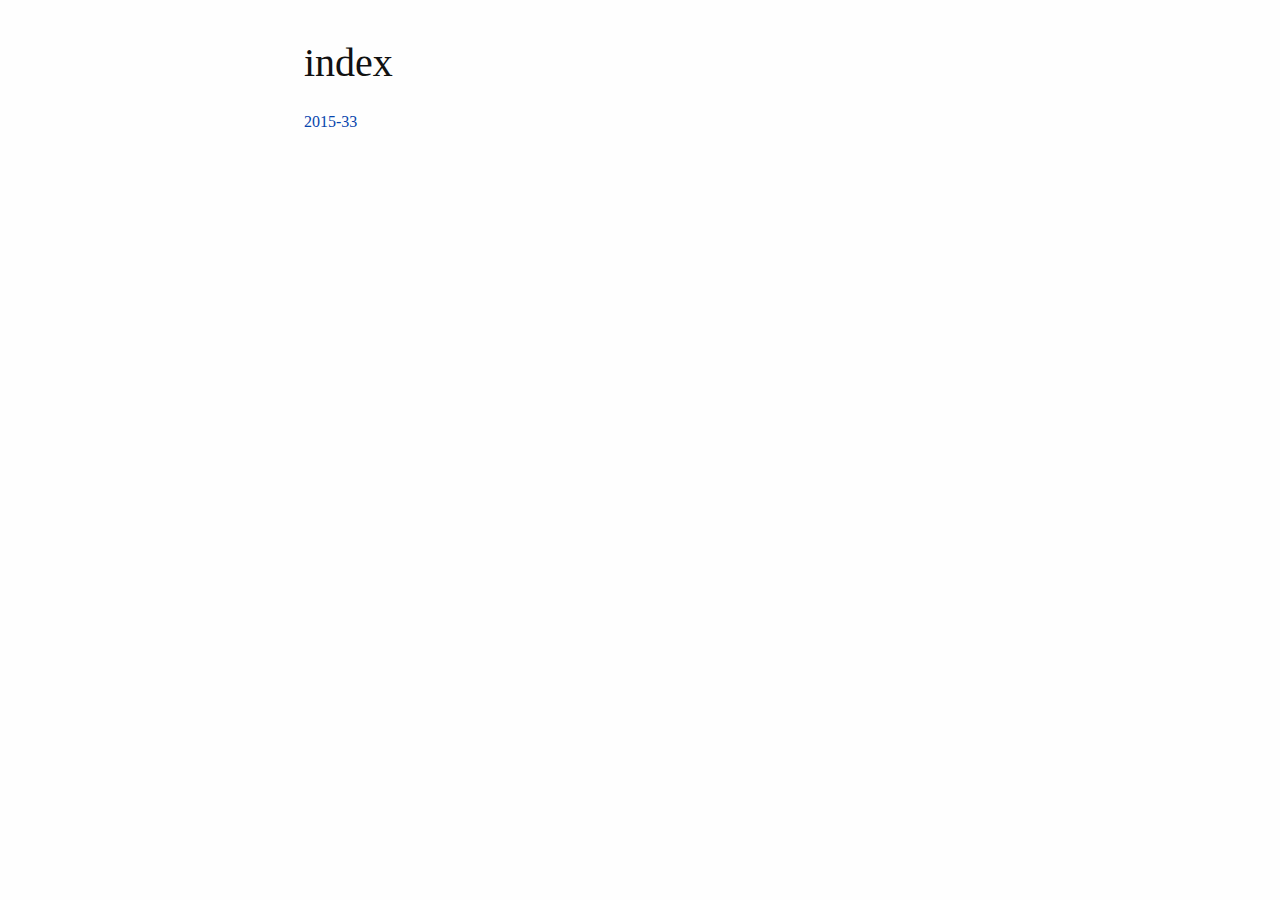
<file: index.html>
<?xml version="1.0" encoding="utf-8"?>
<!DOCTYPE html PUBLIC "-//W3C//DTD XHTML 1.0 Strict//EN"
"http://www.w3.org/TR/xhtml1/DTD/xhtml1-strict.dtd">
<html xmlns="http://www.w3.org/1999/xhtml" lang="en" xml:lang="en">
<head>
<title>index</title>
<!-- 2015-08-16 Sun 12:04 -->
<meta  http-equiv="Content-Type" content="text/html;charset=utf-8" />
<meta  name="generator" content="Org-mode" />
<meta  name="author" content="zf" />
<link rel="stylesheet" type="text/css" href="markdown.css" />
</head>
<body>
<div id="content">
<h1 class="title">index</h1>
<p>
<a href="./2015-33.html">2015-33</a>
</p>
</div>
</body>
</html>
</file>
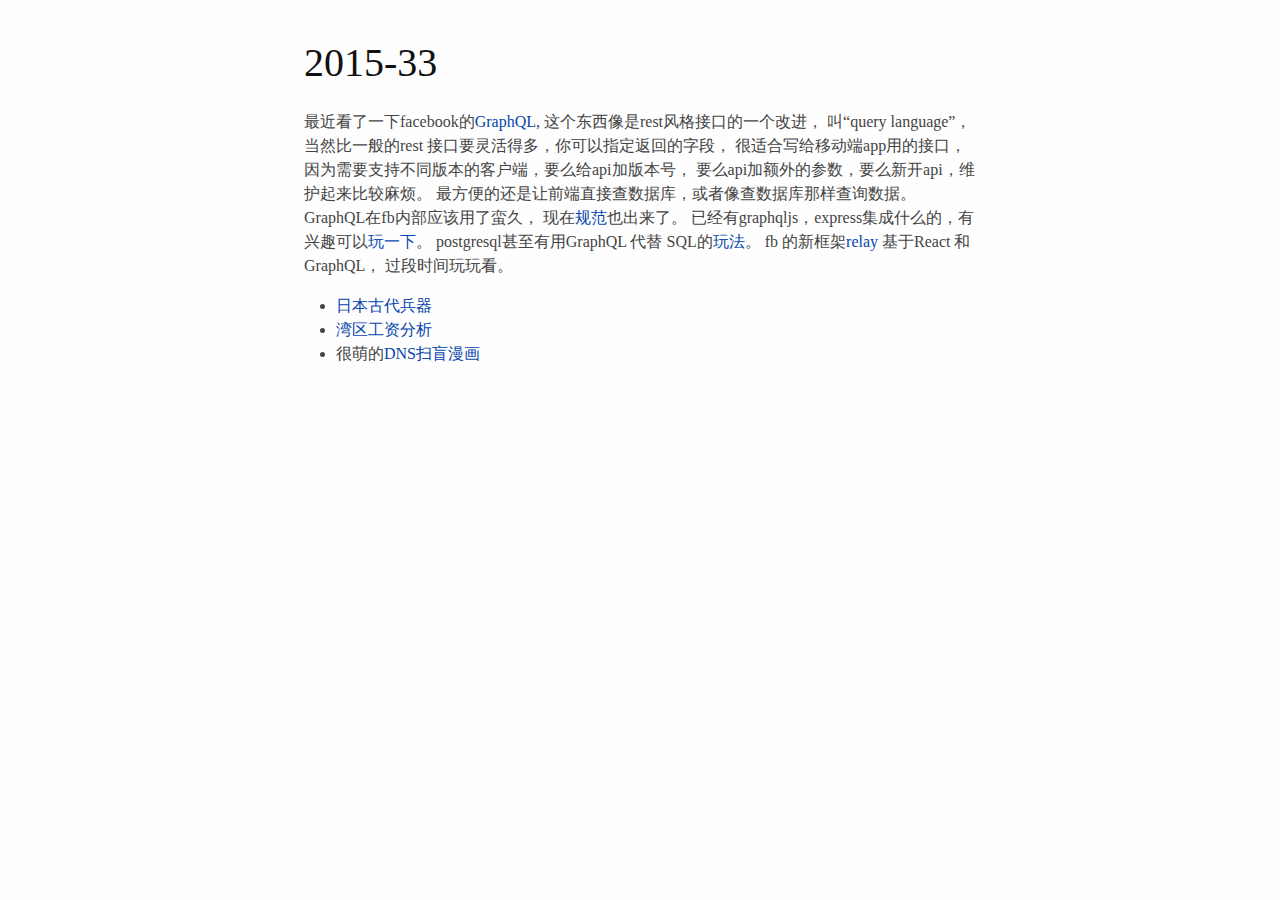
<file: 2015-33.html>
<?xml version="1.0" encoding="utf-8"?>
<!DOCTYPE html PUBLIC "-//W3C//DTD XHTML 1.0 Strict//EN"
"http://www.w3.org/TR/xhtml1/DTD/xhtml1-strict.dtd">
<html xmlns="http://www.w3.org/1999/xhtml" lang="en" xml:lang="en">
<head>
<title>2015-33</title>
<!-- 2015-08-16 Sun 11:54 -->
<meta  http-equiv="Content-Type" content="text/html;charset=utf-8" />
<meta  name="generator" content="Org-mode" />
<meta  name="author" content="zf" />
<link rel="stylesheet" type="text/css" href="markdown.css" />
</head>
<body>
<div id="content">
<h1 class="title">2015-33</h1>
<p>
最近看了一下facebook的<a href="https://facebook.github.io/react/blog/2015/05/01/graphql-introduction.html">GraphQL</a>, 这个东西像是rest风格接口的一个改进，
叫“query language”，当然比一般的rest 接口要灵活得多，你可以指定返回的字段，
很适合写给移动端app用的接口，因为需要支持不同版本的客户端，要么给api加版本号，
要么api加额外的参数，要么新开api，维护起来比较麻烦。
最方便的还是让前端直接查数据库，或者像查数据库那样查询数据。
GraphQL在fb内部应该用了蛮久， 现在<a href="http://facebook.github.io/graphql/">规范</a>也出来了。
已经有graphqljs，express集成什么的，有兴趣可以<a href="https://medium.com/@clayallsopp/your-first-graphql-server-3c766ab4f0a2">玩一下</a>。
postgresql甚至有用GraphQL 代替 SQL的<a href="https://github.com/solidsnack/GraphpostgresQL">玩法</a>。
fb 的新框架<a href="https://github.com/facebook/relay">relay</a> 基于React 和 GraphQL， 过段时间玩玩看。
</p>

<ul class="org-ul">
<li><a href="http://www.tofugu.com/2015/08/07/katana-rocket-launchers-unique-weapons-ancient-japan/">日本古代兵器</a>
</li>
<li><a href="http://rivierapartners.com/engineering-salaries-reviewed-3/">湾区工资分析</a>
</li>
<li>很萌的<a href="https://howdns.works/">DNS扫盲漫画</a>
</li>
</ul>
</div>
</body>
</html>
</file>
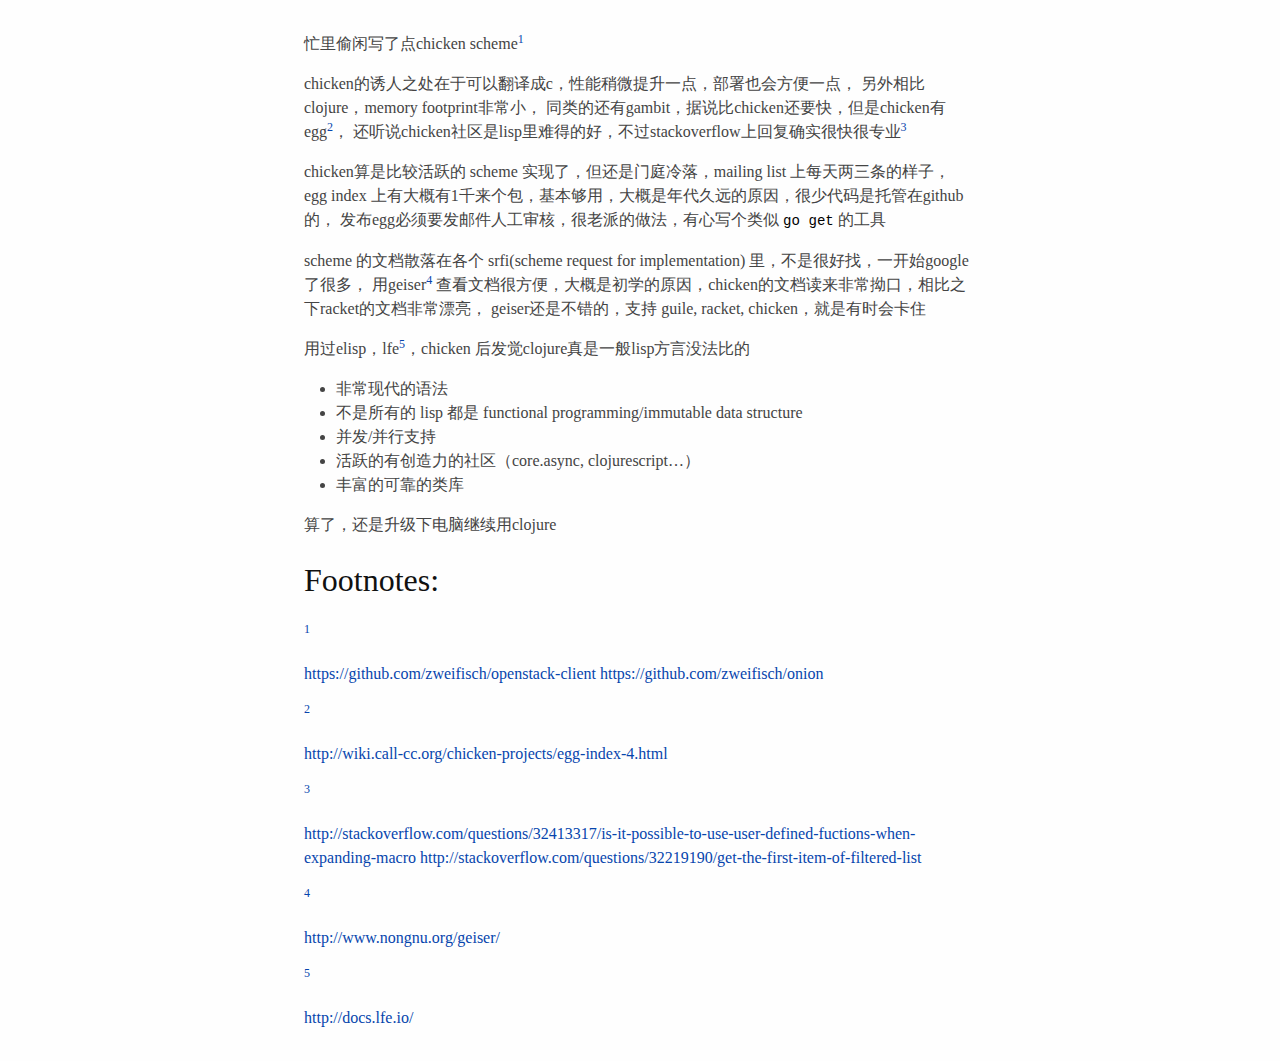
<file: chicken-scheme.html>
<?xml version="1.0" encoding="utf-8"?>
<!DOCTYPE html PUBLIC "-//W3C//DTD XHTML 1.0 Strict//EN"
"http://www.w3.org/TR/xhtml1/DTD/xhtml1-strict.dtd">
<html xmlns="http://www.w3.org/1999/xhtml" lang="en" xml:lang="en">
<head>
<!-- 2015-09-12 Sat 18:48 -->
<meta  http-equiv="Content-Type" content="text/html;charset=utf-8" />
<meta  name="viewport" content="width=device-width, initial-scale=1" />
<title></title>
<meta  name="generator" content="Org-mode" />
<meta  name="author" content="zf" />
<link rel="stylesheet" type="text/css" href="markdown.css" />
</head>
<body>
<div id="content">
<p>
忙里偷闲写了点chicken scheme<sup><a id="fnr.1" class="footref" href="#fn.1">1</a></sup>
</p>

<p>
chicken的诱人之处在于可以翻译成c，性能稍微提升一点，部署也会方便一点，
另外相比clojure，memory footprint非常小，
同类的还有gambit，据说比chicken还要快，但是chicken有 egg<sup><a id="fnr.2" class="footref" href="#fn.2">2</a></sup>，
还听说chicken社区是lisp里难得的好，不过stackoverflow上回复确实很快很专业<sup><a id="fnr.3" class="footref" href="#fn.3">3</a></sup>
</p>

<p>
chicken算是比较活跃的 scheme 实现了，但还是门庭冷落，mailing list 上每天两三条的样子，
egg index 上有大概有1千来个包，基本够用，大概是年代久远的原因，很少代码是托管在github的，
发布egg必须要发邮件人工审核，很老派的做法，有心写个类似 <code>go get</code> 的工具
</p>

<p>
scheme 的文档散落在各个 srfi(scheme request for implementation) 里，不是很好找，一开始google 了很多，
用geiser<sup><a id="fnr.4" class="footref" href="#fn.4">4</a></sup> 查看文档很方便，大概是初学的原因，chicken的文档读来非常拗口，相比之下racket的文档非常漂亮，
geiser还是不错的，支持 guile, racket, chicken，就是有时会卡住
</p>

<p>
用过elisp，lfe<sup><a id="fnr.5" class="footref" href="#fn.5">5</a></sup>，chicken 后发觉clojure真是一般lisp方言没法比的
</p>

<ul class="org-ul">
<li>非常现代的语法</li>
<li>不是所有的 lisp 都是 functional programming/immutable data structure</li>
<li>并发/并行支持</li>
<li>活跃的有创造力的社区（core.async, clojurescript&#x2026;）</li>
<li>丰富的可靠的类库</li>
</ul>

<p>
算了，还是升级下电脑继续用clojure
</p>
<div id="footnotes">
<h2 class="footnotes">Footnotes: </h2>
<div id="text-footnotes">

<div class="footdef"><sup><a id="fn.1" class="footnum" href="#fnr.1">1</a></sup> <div class="footpara"><p class="footpara">
<a href="https://github.com/zweifisch/openstack-client">https://github.com/zweifisch/openstack-client</a>
       <a href="https://github.com/zweifisch/onion">https://github.com/zweifisch/onion</a>
</p></div></div>

<div class="footdef"><sup><a id="fn.2" class="footnum" href="#fnr.2">2</a></sup> <div class="footpara"><p class="footpara">
<a href="http://wiki.call-cc.org/chicken-projects/egg-index-4.html">http://wiki.call-cc.org/chicken-projects/egg-index-4.html</a>
</p></div></div>

<div class="footdef"><sup><a id="fn.3" class="footnum" href="#fnr.3">3</a></sup> <div class="footpara"><p class="footpara">
<a href="http://stackoverflow.com/questions/32413317/is-it-possible-to-use-user-defined-fuctions-when-expanding-macro">http://stackoverflow.com/questions/32413317/is-it-possible-to-use-user-defined-fuctions-when-expanding-macro</a>
       <a href="http://stackoverflow.com/questions/32219190/get-the-first-item-of-filtered-list">http://stackoverflow.com/questions/32219190/get-the-first-item-of-filtered-list</a>
</p></div></div>

<div class="footdef"><sup><a id="fn.4" class="footnum" href="#fnr.4">4</a></sup> <div class="footpara"><p class="footpara">
<a href="http://www.nongnu.org/geiser/">http://www.nongnu.org/geiser/</a>
</p></div></div>

<div class="footdef"><sup><a id="fn.5" class="footnum" href="#fnr.5">5</a></sup> <div class="footpara"><p class="footpara">
<a href="http://docs.lfe.io/">http://docs.lfe.io/</a>
</p></div></div>


</div>
</div></div>
</body>
</html>
</file>
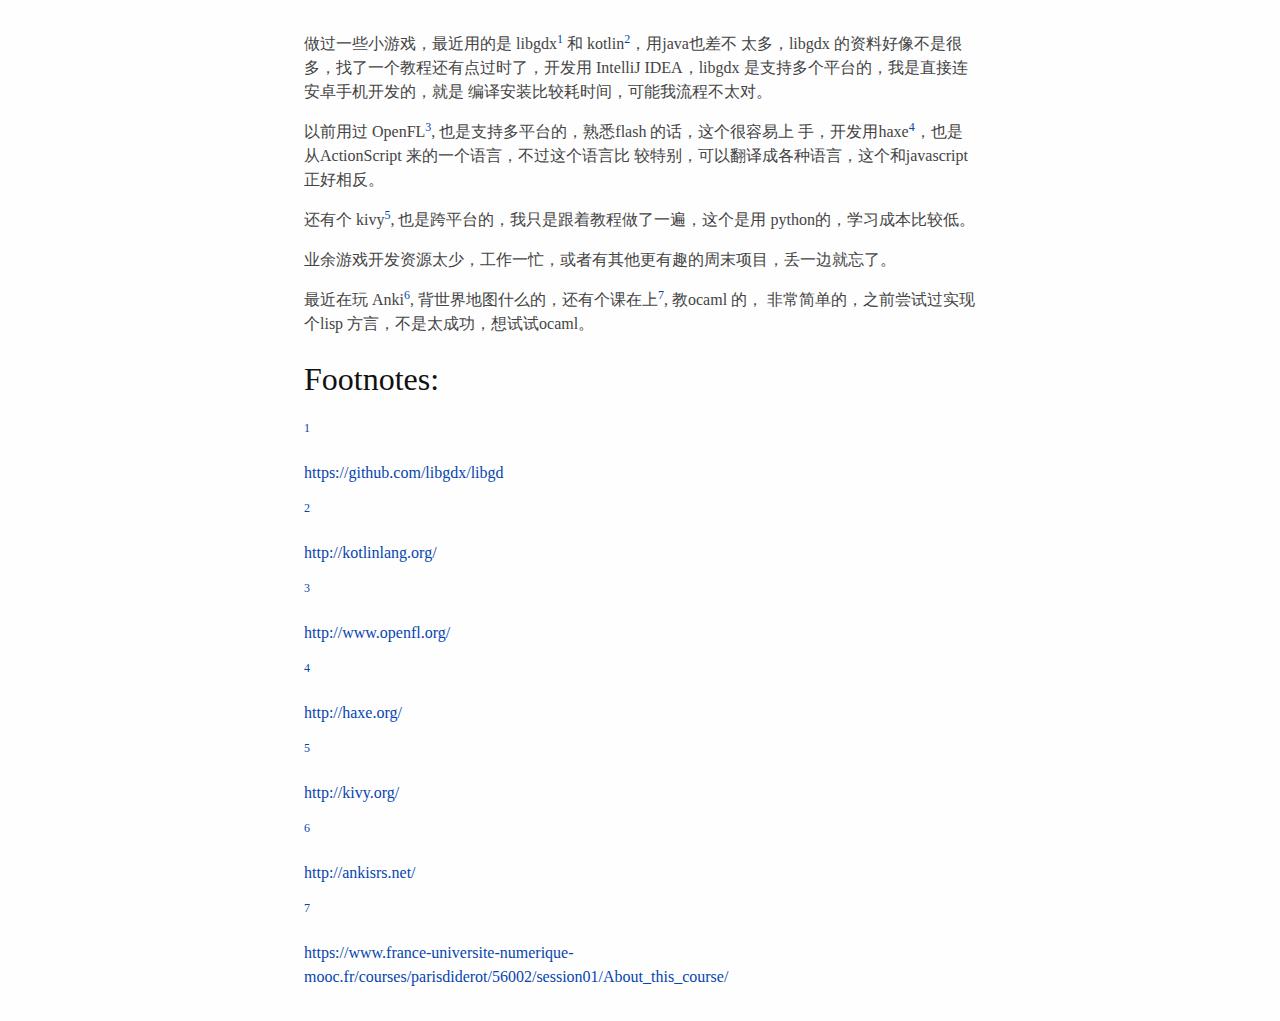
<file: game-dev.html>
<?xml version="1.0" encoding="utf-8"?>
<!DOCTYPE html PUBLIC "-//W3C//DTD XHTML 1.0 Strict//EN"
"http://www.w3.org/TR/xhtml1/DTD/xhtml1-strict.dtd">
<html xmlns="http://www.w3.org/1999/xhtml" lang="en" xml:lang="en">
<head>
<!-- 2015-10-29 Thu 08:18 -->
<meta  http-equiv="Content-Type" content="text/html;charset=utf-8" />
<meta  name="viewport" content="width=device-width, initial-scale=1" />
<title></title>
<meta  name="generator" content="Org-mode" />
<meta  name="author" content="zf" />
<link rel="stylesheet" type="text/css" href="markdown.css" />
</head>
<body>
<div id="content">
<p>
做过一些小游戏，最近用的是 libgdx<sup><a id="fnr.1" class="footref" href="#fn.1">1</a></sup> 和 kotlin<sup><a id="fnr.2" class="footref" href="#fn.2">2</a></sup>，用java也差不
太多，libgdx 的资料好像不是很多，找了一个教程还有点过时了，开发用
IntelliJ IDEA，libgdx 是支持多个平台的，我是直接连安卓手机开发的，就是
编译安装比较耗时间，可能我流程不太对。
</p>

<p>
以前用过 OpenFL<sup><a id="fnr.3" class="footref" href="#fn.3">3</a></sup>, 也是支持多平台的，熟悉flash 的话，这个很容易上
手，开发用haxe<sup><a id="fnr.4" class="footref" href="#fn.4">4</a></sup>，也是从ActionScript 来的一个语言，不过这个语言比
较特别，可以翻译成各种语言，这个和javascript 正好相反。
</p>

<p>
还有个 kivy<sup><a id="fnr.5" class="footref" href="#fn.5">5</a></sup>, 也是跨平台的，我只是跟着教程做了一遍，这个是用
python的，学习成本比较低。
</p>

<p>
业余游戏开发资源太少，工作一忙，或者有其他更有趣的周末项目，丢一边就忘了。
</p>

<p>
最近在玩 Anki<sup><a id="fnr.6" class="footref" href="#fn.6">6</a></sup>, 背世界地图什么的，还有个课在上<sup><a id="fnr.7" class="footref" href="#fn.7">7</a></sup>, 教ocaml 的，
非常简单的，之前尝试过实现个lisp 方言，不是太成功，想试试ocaml。
</p>
<div id="footnotes">
<h2 class="footnotes">Footnotes: </h2>
<div id="text-footnotes">

<div class="footdef"><sup><a id="fn.1" class="footnum" href="#fnr.1">1</a></sup> <div class="footpara"><p class="footpara">
<a href="https://github.com/libgdx/libgd">https://github.com/libgdx/libgd</a>
</p></div></div>

<div class="footdef"><sup><a id="fn.2" class="footnum" href="#fnr.2">2</a></sup> <div class="footpara"><p class="footpara">
<a href="http://kotlinlang.org/">http://kotlinlang.org/</a>
</p></div></div>

<div class="footdef"><sup><a id="fn.3" class="footnum" href="#fnr.3">3</a></sup> <div class="footpara"><p class="footpara">
<a href="http://www.openfl.org/">http://www.openfl.org/</a>
</p></div></div>

<div class="footdef"><sup><a id="fn.4" class="footnum" href="#fnr.4">4</a></sup> <div class="footpara"><p class="footpara">
<a href="http://haxe.org/">http://haxe.org/</a>
</p></div></div>

<div class="footdef"><sup><a id="fn.5" class="footnum" href="#fnr.5">5</a></sup> <div class="footpara"><p class="footpara">
<a href="http://kivy.org/">http://kivy.org/</a>
</p></div></div>

<div class="footdef"><sup><a id="fn.6" class="footnum" href="#fnr.6">6</a></sup> <div class="footpara"><p class="footpara">
<a href="http://ankisrs.net/">http://ankisrs.net/</a>
</p></div></div>

<div class="footdef"><sup><a id="fn.7" class="footnum" href="#fnr.7">7</a></sup> <div class="footpara"><p class="footpara">
<a href="https://www.france-universite-numerique-mooc.fr/courses/parisdiderot/56002/session01/About_this_course/">https://www.france-universite-numerique-mooc.fr/courses/parisdiderot/56002/session01/About_this_course/</a>
</p></div></div>


</div>
</div></div>
</body>
</html>
</file>
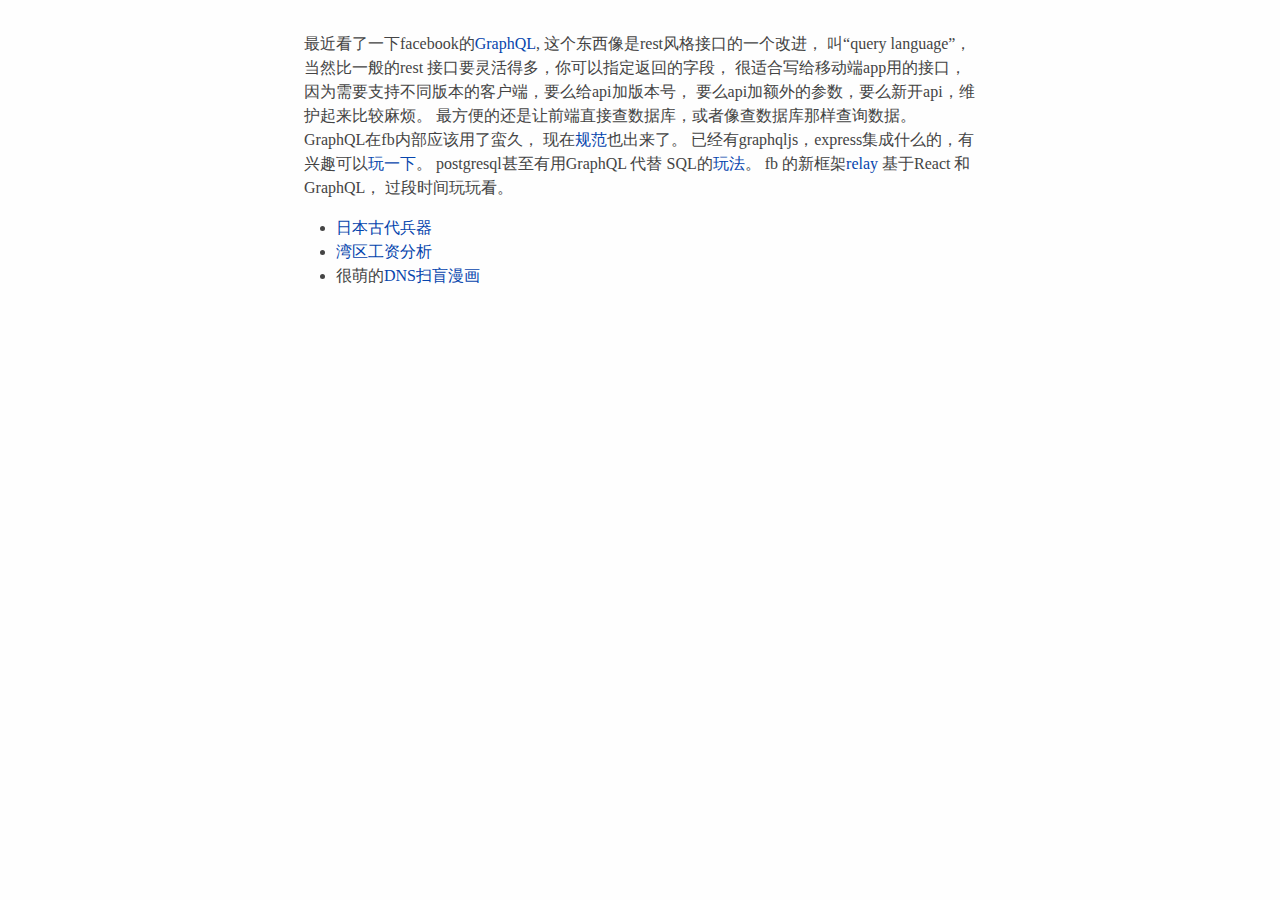
<file: graphql.html>
<?xml version="1.0" encoding="utf-8"?>
<!DOCTYPE html PUBLIC "-//W3C//DTD XHTML 1.0 Strict//EN"
"http://www.w3.org/TR/xhtml1/DTD/xhtml1-strict.dtd">
<html xmlns="http://www.w3.org/1999/xhtml" lang="en" xml:lang="en">
<head>
<!-- 2015-09-12 Sat 18:29 -->
<meta  http-equiv="Content-Type" content="text/html;charset=utf-8" />
<meta  name="viewport" content="width=device-width, initial-scale=1" />
<title></title>
<meta  name="generator" content="Org-mode" />
<meta  name="author" content="zf" />
<link rel="stylesheet" type="text/css" href="markdown.css" />
</head>
<body>
<div id="content">
<p>
最近看了一下facebook的<a href="https://facebook.github.io/react/blog/2015/05/01/graphql-introduction.html">GraphQL</a>, 这个东西像是rest风格接口的一个改进，
叫“query language”，当然比一般的rest 接口要灵活得多，你可以指定返回的字段，
很适合写给移动端app用的接口，因为需要支持不同版本的客户端，要么给api加版本号，
要么api加额外的参数，要么新开api，维护起来比较麻烦。
最方便的还是让前端直接查数据库，或者像查数据库那样查询数据。
GraphQL在fb内部应该用了蛮久， 现在<a href="http://facebook.github.io/graphql/">规范</a>也出来了。
已经有graphqljs，express集成什么的，有兴趣可以<a href="https://medium.com/@clayallsopp/your-first-graphql-server-3c766ab4f0a2">玩一下</a>。
postgresql甚至有用GraphQL 代替 SQL的<a href="https://github.com/solidsnack/GraphpostgresQL">玩法</a>。
fb 的新框架<a href="https://github.com/facebook/relay">relay</a> 基于React 和 GraphQL， 过段时间玩玩看。
</p>

<ul class="org-ul">
<li><a href="http://www.tofugu.com/2015/08/07/katana-rocket-launchers-unique-weapons-ancient-japan/">日本古代兵器</a></li>
<li><a href="http://rivierapartners.com/engineering-salaries-reviewed-3/">湾区工资分析</a></li>
<li>很萌的<a href="https://howdns.works/">DNS扫盲漫画</a></li>
</ul>
</div>
</body>
</html>
</file>
<file: markdown.css>
html { font-size: 100%; overflow-y: scroll; -webkit-text-size-adjust: 100%; -ms-text-size-adjust: 100%; }

body{
color:#444;
font-family:Georgia, Palatino, 'Palatino Linotype', Times, 'Times New Roman', serif;
font-size:12px;
line-height:1.5em;
padding:1em;
margin:auto;
max-width:42em;
background:#fefefe;
}

a{ color: #0645ad; text-decoration:none;}
a:visited{ color: #0b0080; }
a:hover{ color: #06e; }
a:active{ color:#faa700; }
a:focus{ outline: thin dotted; }
a:hover, a:active{ outline: 0; }

::-moz-selection{background:rgba(255,255,0,0.3);color:#000}
::selection{background:rgba(255,255,0,0.3);color:#000}

a::-moz-selection{background:rgba(255,255,0,0.3);color:#0645ad}
a::selection{background:rgba(255,255,0,0.3);color:#0645ad}

p{
margin:1em 0;
}

img{
max-width:100%;
}

h1,h2,h3,h4,h5,h6{
font-weight:normal;
color:#111;
line-height:1em;
}
h4,h5,h6{ font-weight: bold; }
h1{ font-size:2.5em; }
h2{ font-size:2em; }
h3{ font-size:1.5em; }
h4{ font-size:1.2em; }
h5{ font-size:1em; }
h6{ font-size:0.9em; }

blockquote{
color:#666666;
margin:0;
padding-left: 3em;
border-left: 0.5em #EEE solid;
}
hr { display: block; height: 2px; border: 0; border-top: 1px solid #aaa;border-bottom: 1px solid #eee; margin: 1em 0; padding: 0; }
pre, code, kbd, samp { color: #000; font-family: monospace, monospace; _font-family: 'courier new', monospace; font-size: 0.88em; }
pre { white-space: pre; white-space: pre-wrap; word-wrap: break-word; }

b, strong { font-weight: bold; }

dfn { font-style: italic; }

ins { background: #ff9; color: #000; text-decoration: none; }

mark { background: #ff0; color: #000; font-style: italic; font-weight: bold; }

sub, sup { font-size: 75%; line-height: 0; position: relative; vertical-align: baseline; }
sup { top: -0.5em; }
sub { bottom: -0.25em; }

ul, ol { margin: 1em 0; padding: 0 0 0 2em; }
li p:last-child { margin:0 }
dd { margin: 0 0 0 2em; }

img { border: 0; -ms-interpolation-mode: bicubic; vertical-align: middle; }

table { border-collapse: collapse; border-spacing: 0; }
td { vertical-align: top; }

@media only screen and (min-width: 480px) {
body{font-size:14px;}
}

@media only screen and (min-width: 768px) {
body{font-size:16px;}
}

@media print {
  * { background: transparent !important; color: black !important; filter:none !important; -ms-filter: none !important; }
  body{font-size:12pt; max-width:100%;}
  a, a:visited { text-decoration: underline; }
  hr { height: 1px; border:0; border-bottom:1px solid black; }
  a[href]:after { content: " (" attr(href) ")"; }
  abbr[title]:after { content: " (" attr(title) ")"; }
  .ir a:after, a[href^="javascript:"]:after, a[href^="#"]:after { content: ""; }
  pre, blockquote { border: 1px solid #999; padding-right: 1em; page-break-inside: avoid; }
  tr, img { page-break-inside: avoid; }
  img { max-width: 100% !important; }
  @page :left { margin: 15mm 20mm 15mm 10mm; }
  @page :right { margin: 15mm 10mm 15mm 20mm; }
  p, h2, h3 { orphans: 3; widows: 3; }
  h2, h3 { page-break-after: avoid; }
}
</file>
